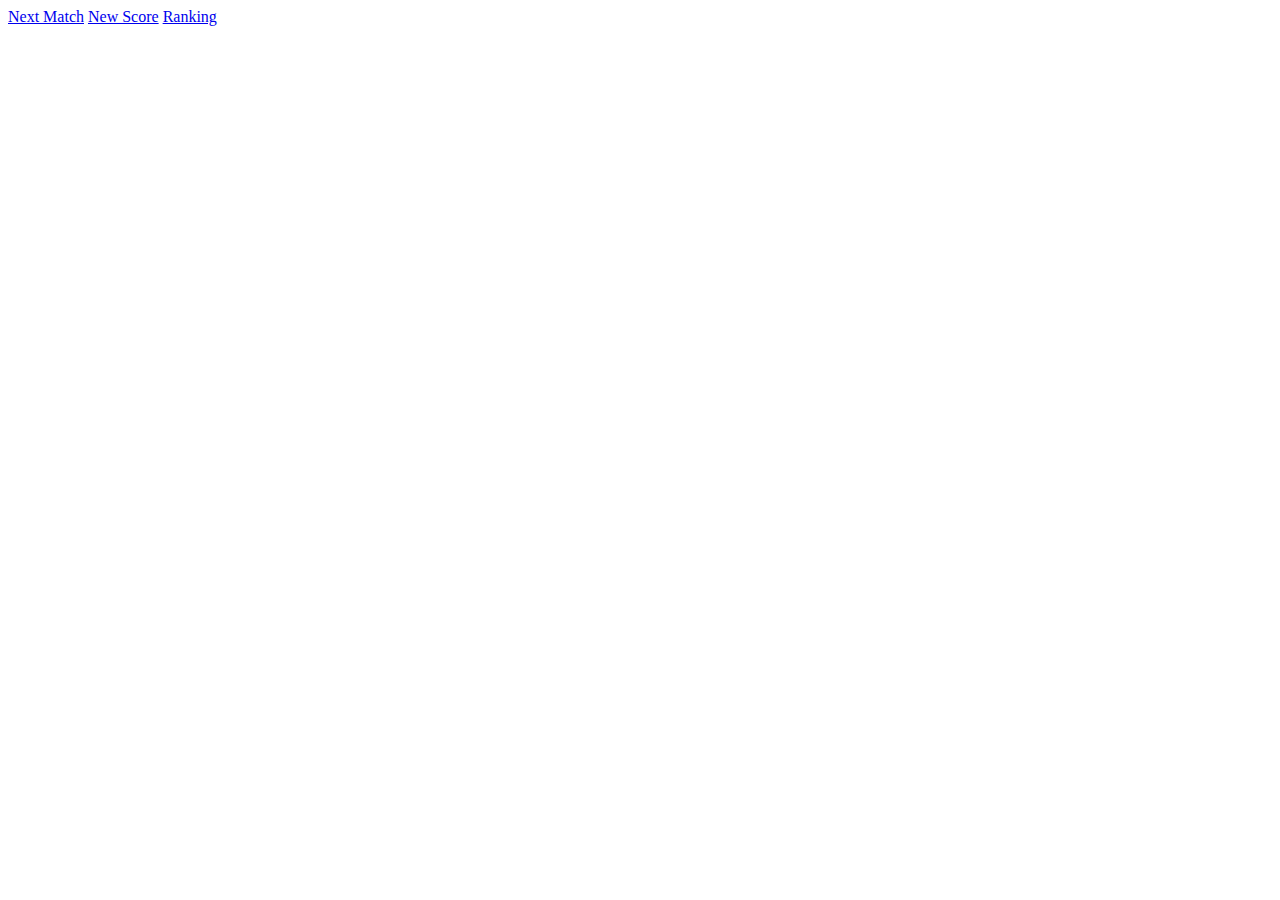
<file: joliot-league/index.html>
<!DOCTYPE html>
<html lang="en">
<head>
    <meta charset="UTF-8">
    <meta name="viewport" content="width=device-width, initial-scale=1.0">
    <title>Joliot League</title>
</head>
<body>
    <a href="./next-match/">Next Match</a>
    <a href="./new-score/">New Score</a>
    <a href="./ranking/">Ranking</a>
</body>
</html>
</file>
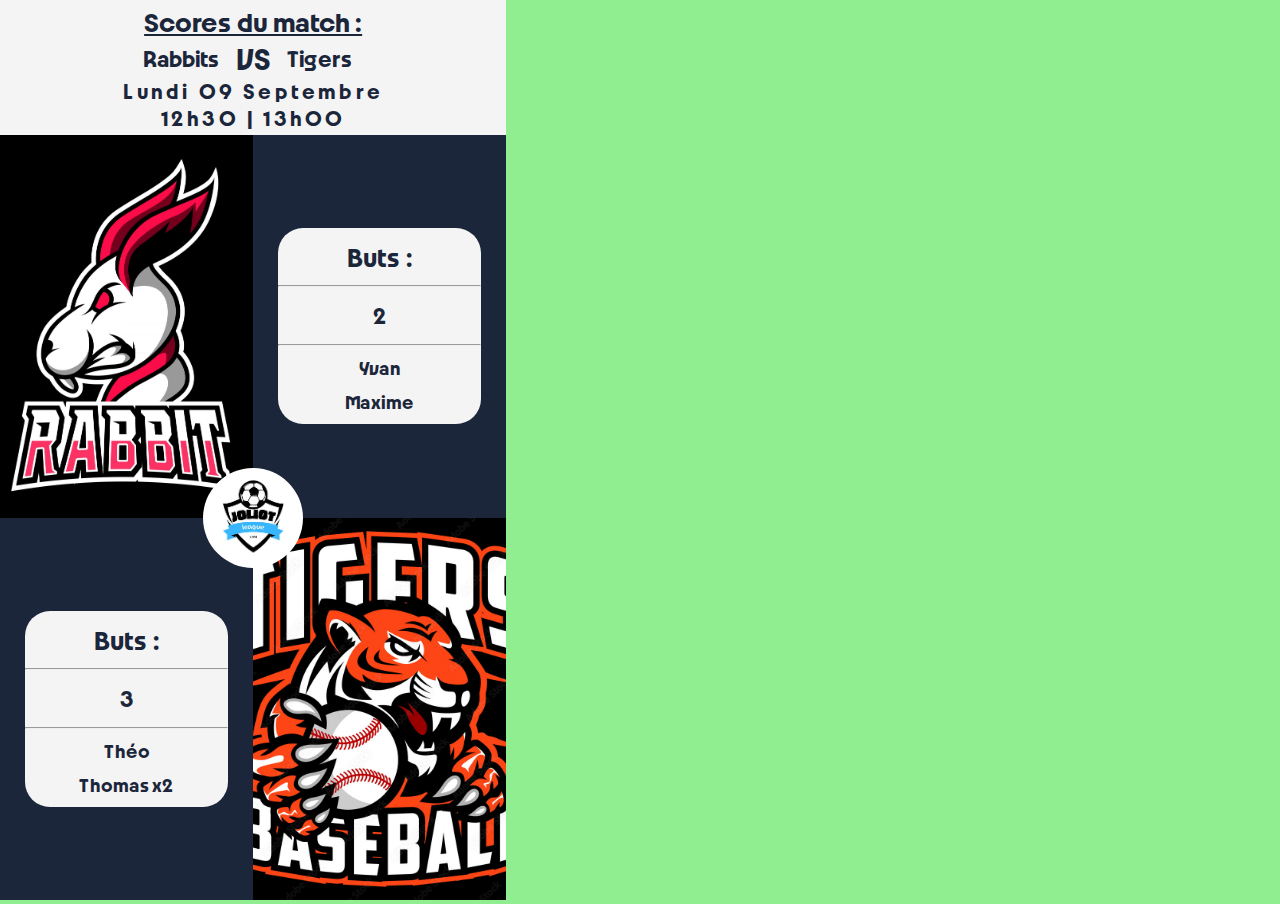
<file: joliot-league/new-score/index.html>
<!DOCTYPE html>
<html lang="fr">
<head>
    <meta charset="UTF-8">
    <meta name="viewport" content="width=device-width, initial-scale=1.0">
    <link rel="stylesheet" href="../../common.css">
    <link rel="stylesheet" href="./style.css">
    <title>Next Match</title>
</head>
<body>
    <div class="header">
        <h2>Scores du match :</h2>
        <h3>
            <span class="team" id="teamOneName">Rabbits</span>
            <span id="vs">VS</span>
            <span class="team" id="teamTwoName">Tigers</span>
        </h3>
        <h4>Lundi 09 Septembre</h4>
        <h4>12h30 | 13h00</h4>
    </div>
    <div class="template">
        <div class="top">
            <div class="image" id="teamOneIcon">
                <img src="../../img/league/teams/rabbits.jpg" alt="Rabbits">
            </div>
            <div class="goals">
                <div>
                    <h2>Buts :</h2>
                    <hr>
                    <h3>2</h3>
                    <hr>
                    <div class="names">
                        <h4>Yvan</h4>
                        <h4>Maxime</h4>
                    </div>
                </div>
            </div>
        </div>
        <div class="bottom">
            <div class="goals">
                <div>
                    <h2>Buts :</h2>
                    <hr>
                    <h3>3</h3>
                    <hr>
                    <div class="names">
                        <h4>Théo</h4>
                        <h4>Thomas x2</h4>
                    </div>
                </div>
            </div>
            <div class="image">
                <img src="../../img/league/teams/tigers.jpg" alt="Tigers">
            </div>
        </div>
        <img src="../../img/league/logo/league-logo.jpeg" alt="JL" id="icon">
    </div>
</body>
</html>
</file>
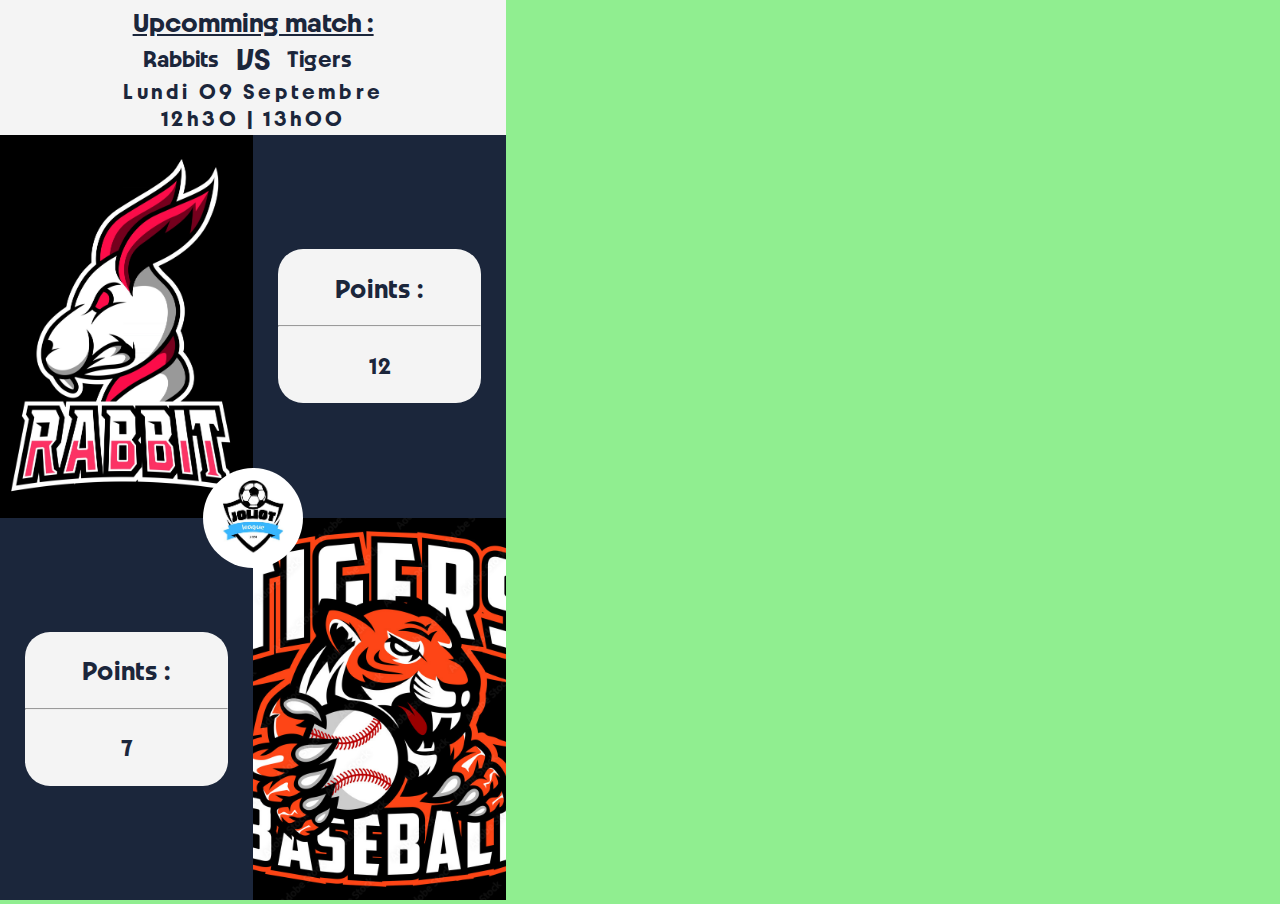
<file: joliot-league/next-match/index.html>
<!DOCTYPE html>
<html lang="fr">
<head>
    <meta charset="UTF-8">
    <meta name="viewport" content="width=device-width, initial-scale=1.0">
    <link rel="stylesheet" href="/common.css">
    <link rel="stylesheet" href="./style.css">
    <title>Next Match</title>
</head>
<body>
    <div class="header">
        <h2>Upcomming match :</h2>
        <h3>
            <span class="team" id="teamOneName">Rabbits</span>
            <span id="vs">VS</span>
            <span class="team" id="teamTwoName">Tigers</span>
        </h3>
        <h4>Lundi 09 Septembre</h4>
        <h4>12h30 | 13h00</h4>
    </div>
    <div class="template">
        <div class="top">
            <div class="image" id="teamOneIcon">
                <img src="/img/league/teams/rabbits.jpg" alt="Rabbits">
            </div>
            <div class="points">
                <div>
                    <h2>Points :</h2>
                    <hr>
                    <h3>12</h3>
                </div>
            </div>
        </div>
        <div class="bottom">
            <div class="points">
                <div>
                    <h2>Points :</h2>
                    <hr>
                    <h3>7</h3>
                </div>
            </div>
            <div class="image">
                <img src="/img/league/teams/tigers.jpg" alt="Tigers">
            </div>
        </div>
        <img src="/img/league/logo/league-logo.jpeg" alt="JL" id="icon">
    </div>
</body>
</html>
</file>
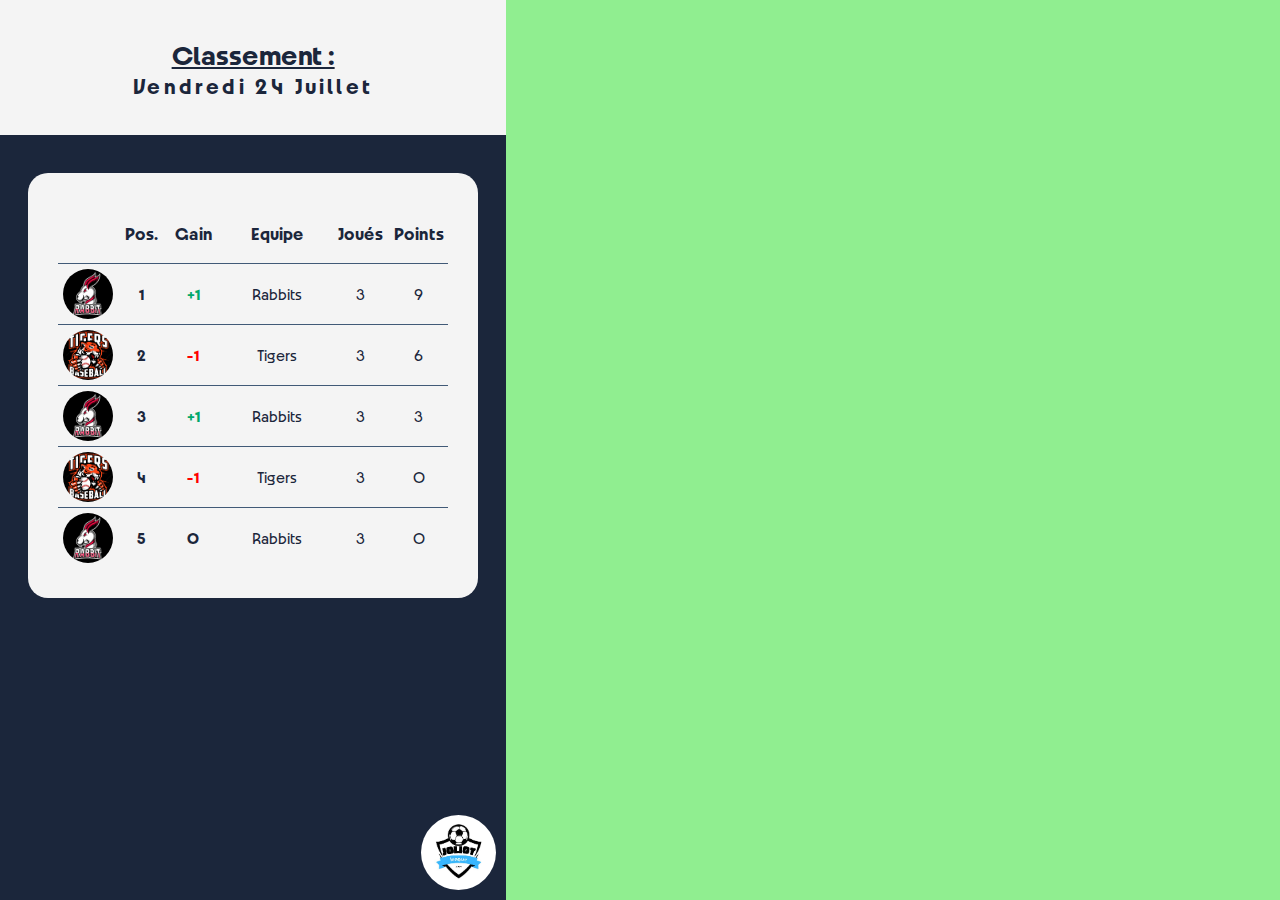
<file: joliot-league/ranking/index.html>
<!DOCTYPE html>
<html lang="en">
<head>
    <meta charset="UTF-8">
    <meta name="viewport" content="width=device-width, initial-scale=1.0">
    <link rel="stylesheet" href="style.css">
    <link rel="stylesheet" href="/common.css">
    <script src="./script.js" defer></script>
    <title>Ranking</title>
</head>
<body>
    <div class="header">
        <h2>Classement :</h2>
        <h4 id="date">&nbsp;</h4>
    </div>
    <div class="template">
        <table>
            <tbody>
                <tr class="thead">
                    <th class="logo"></th>
                    <th class="position">Pos.</th>
                    <th class="gain">Gain</th>
                    <th class="equipes">Equipe</th>
                    <th class="joues">Joués</th>
                    <th class="points">Points</th>
                </tr>
                <tr>
                    <td class="logo"><img src="/img/league/teams/rabbits.jpg" alt="Logo"></td>
                    <td class="position">1</td>
                    <td class="gain green">+1</td>
                    <td class="equipes">Rabbits</td>
                    <td class="joues">3</td>
                    <td class="points">9</td>
                </tr>
                <tr>
                    <td class="logo"><img src="/img/league/teams/tigers.jpg" alt="Logo"></td>
                    <td class="position">2</td>
                    <td class="gain red">-1</td>
                    <td class="equipes">Tigers</td>
                    <td class="joues">3</td>
                    <td class="points">6</td>
                </tr>
                <tr>
                    <td class="logo"><img src="/img/league/teams/rabbits.jpg" alt="Logo"></td>
                    <td class="position">3</td>
                    <td class="gain green">+1</td>
                    <td class="equipes">Rabbits</td>
                    <td class="joues">3</td>
                    <td class="points">3</td>
                </tr>
                <tr>
                    <td class="logo"><img src="/img/league/teams/tigers.jpg" alt="Logo"></td>
                    <td class="position">4</td>
                    <td class="gain red">-1</td>
                    <td class="equipes">Tigers</td>
                    <td class="joues">3</td>
                    <td class="points">0</td>
                </tr>
                <tr>
                    <td class="logo"><img src="/img/league/teams/rabbits.jpg" alt="Logo"></td>
                    <td class="position">5</td>
                    <td class="gain">0</td>
                    <td class="equipes">Rabbits</td>
                    <td class="joues">3</td>
                    <td class="points">0</td>
                </tr>
            </tbody>
        </table>
    </div>
    <img src="/img/league/logo/league-logo.jpeg" alt="JL" id="icon">
</body>
</html>
</file>
<file: common.css>
/*Color palete : https://coolors.co/palette/ffbe0b-fb5607-ff006e-8338ec-3a86ff*/

* {
    margin: 0;
    padding: 0;
    box-sizing: border-box;
}

@font-face {
    font-family: 'Paris-2024';
    src: url('./fonts/Paris2024-Variable.ttf');
}

:root {
    --primary-color: #1b263b;
    --secondary-color: #415a77;

    --light-color: #f4f4f4;
    
    --text-color: #e0fbfc;
    --dark-text-color: #1b263b;
    
    --amber: #ffbe0b;
    --orange: #fb5607;
    --rose: #ff006e;
    --blue-violet: #8338ec;
    --azure: #3a86ff;
    --green: #00a86b;
    --red: #ff0000;
}

html {
    background-color: lightgreen;
}

body {
    margin: 0;
    padding: 0;
    background-color: var(--primary-color);
    aspect-ratio: 9 / 16;
    width: auto;
    height: 100vh;
    color: var(--text-color);
    font-family: 'Paris-2024', sans-serif;
    overflow: hidden;
}
</file>
<file: joliot-league/new-score/style.css>
body {
    .header {
        height: 15%;
        background-color: var(--light-color);
        color: var(--dark-text-color);

        display: flex;
        flex-direction: column;
        justify-content: center;

        box-sizing: border-box;

        h2 {
            font-size: 1.8rem;
            text-align: center;
            text-decoration: underline;
        }

        h3 {
            font-size: 1.6rem;
            text-align: center;

            display: flex;
            justify-content: center;
            align-items: center;
            gap: 10px;

            span#vs {
                width: 50px;
                font-size: 2rem;
            }

            span:not(#vs) {
                width: calc(50% - 25px);
                font-size: 1.5rem;
                display: flex;
            }

            span#teamOneName {justify-content: flex-end;}

            span#teamTwoName {justify-content: flex-start;}
        }

        h4 {
            text-align: center;
            font-size: 1.4rem;
            letter-spacing: 0.2rem;
        }
    }
}

.template {
    height: 85%;
    position: relative;
    background-color: var(--primary-color);

    & > div {
        display: flex;
        justify-content: space-between;
        align-items: center;
        height: 50%;
    }
}

.image {
    width: 50%;
    height: 100%;
    
    img {
        width: 100%;
        height: 100%;
        object-fit: cover;
    }
}

.goals {
    width: 50%;
    height: 100%;

    display: flex;
    justify-content: center;
    align-items: center;

    & > div {
        background-color: var(--light-color);
        aspect-ratio: 16 / 9;
        width: 80%;

        border-radius: 25px;

        color: var(--dark-text-color);

        h2 {
            text-align: center;
            font-size: 1.75rem;
            height: 50%;
            display: flex;
            justify-content: center;
            align-items: center;
        }

        h3 {
            text-align: center;
            font-size: 1.5rem;
            height: 50%;
            display: flex;
            justify-content: center;
            align-items: center;
        }

        .names {
            display: flex;
            flex-direction: column;
            justify-content: space-between;
            align-items: center;
            gap: 10px;
            width: 100%;
            padding: 10px 0;

            white-space: nowrap;

            h4 {
                font-size: 1.25rem;
                width: 50%;
                display: flex;
                justify-content: center;
                align-items: center;
            }
        }
    }
}

#icon {
    width: 100px;
    height: 100px;
    border-radius: 50%;
    background-color: var(--text-color);

    top: calc(50% - 50px);
    left: calc(50% - 50px);

    position: absolute;
}
</file>
<file: joliot-league/next-match/style.css>
body {
    aspect-ratio: 9 / 16;

    background-color: lightgreen;

    box-sizing: border-box;

    .header {
        height: 15%;
        background-color: var(--light-color);
        color: var(--dark-text-color);

        display: flex;
        flex-direction: column;
        justify-content: center;

        box-sizing: border-box;

        h2 {
            font-size: 1.8rem;
            text-align: center;
            text-decoration: underline;
        }

        h3 {
            font-size: 1.6rem;
            text-align: center;

            display: flex;
            justify-content: center;
            align-items: center;
            gap: 10px;

            span#vs {
                width: 50px;
                font-size: 2rem;
            }

            span:not(#vs) {
                width: calc(50% - 25px);
                font-size: 1.5rem;
                display: flex;
            }

            span#teamOneName {justify-content: flex-end;}

            span#teamTwoName {justify-content: flex-start;}
        }

        h4 {
            text-align: center;
            font-size: 1.4rem;
            letter-spacing: 0.2rem;
        }
    }
}

.template {
    height: 85%;
    position: relative;
    background-color: var(--primary-color);

    & > div {
        display: flex;
        justify-content: space-between;
        align-items: center;
        height: 50%;
    }
}

.image {
    width: 50%;
    height: 100%;
    
    img {
        width: 100%;
        height: 100%;
        object-fit: cover;
    }
}

.points {
    width: 50%;
    height: 100%;

    display: flex;
    justify-content: center;
    align-items: center;

    & > div {
        background-color: var(--light-color);
        aspect-ratio: 4 / 3;
        width: 80%;

        border-radius: 25px;

        color: var(--dark-text-color);

        h2 {
            text-align: center;
            font-size: 1.75rem;
            height: 50%;
            display: flex;
            justify-content: center;
            align-items: center;
        }

        h3 {
            text-align: center;
            font-size: 1.5rem;
            height: 50%;
            display: flex;
            justify-content: center;
            align-items: center;
        }
    }
}

#icon {
    width: 100px;
    height: 100px;
    border-radius: 50%;
    background-color: var(--text-color);

    top: calc(50% - 50px);
    left: calc(50% - 50px);

    position: absolute;
}
</file>
<file: joliot-league/ranking/style.css>
body {
    
    position: relative;

    .header {
        height: 15%;
        background-color: var(--light-color);
        color: var(--dark-text-color);

        display: flex;
        flex-direction: column;
        justify-content: center;

        box-sizing: border-box;

        h2 {
            font-size: 1.8rem;
            text-align: center;
            text-decoration: underline;
        }

        h4 {
            text-align: center;
            font-size: 1.4rem;
            letter-spacing: 0.2rem;
        }
    }
}

.template {
    height: 85%;

    display: flex;
    justify-content: center;
    align-items: center;

    & > table {
        height: 90%;
        width: 450px;
        margin: 0 auto;
        border-collapse: collapse;
        table-layout: fixed;

        display: flex;
        flex-direction: column;
        justify-content: flex-start;
    }
    
    & > table > tbody {
        background-color: var(--light-color);
        color: var(--dark-text-color);
        width: 100%;

        padding: 30px;
        border-radius: 20px;

        tr {
            width: 100%;
            text-align: center;
        }

        & > tr.thead {
            padding: 10px;
        }

        th {
            font-size: 18px;
            aspect-ratio: 1/1;
            
        }

        & > tr:not(:last-child) {
            border-bottom: 1px solid var(--secondary-color);
        }

        td {
            white-space: wrap;
        }

        .logo {
            display: flex;
            justify-content: center;
            align-items: center;
            width: 60px;
            height: 60px;
        }

        .logo img {
            border-radius: 50%;
            width: 50px;
            height: 50px;
        }

        .position {
            width: 50px;
            font-weight: bolder;
        }

        .gain {
            width: 60px;
        }

        .equipes {
            width: 120px;
        }

        .joues {
            width: 60px;
        }

        .points {
            width: 60px;
        }
        
    }
}

.green {color: var(--green);}

.red {color: var(--red);}

.gain {font-weight: bold;}

#icon {
    width: 75px;
    height: auto;
    border-radius: 50%;
    background-color: var(--text-color);

    bottom: 10px;
    right: 10px;

    position: absolute;
}

#date {
    text-transform: capitalize;
}
</file>
